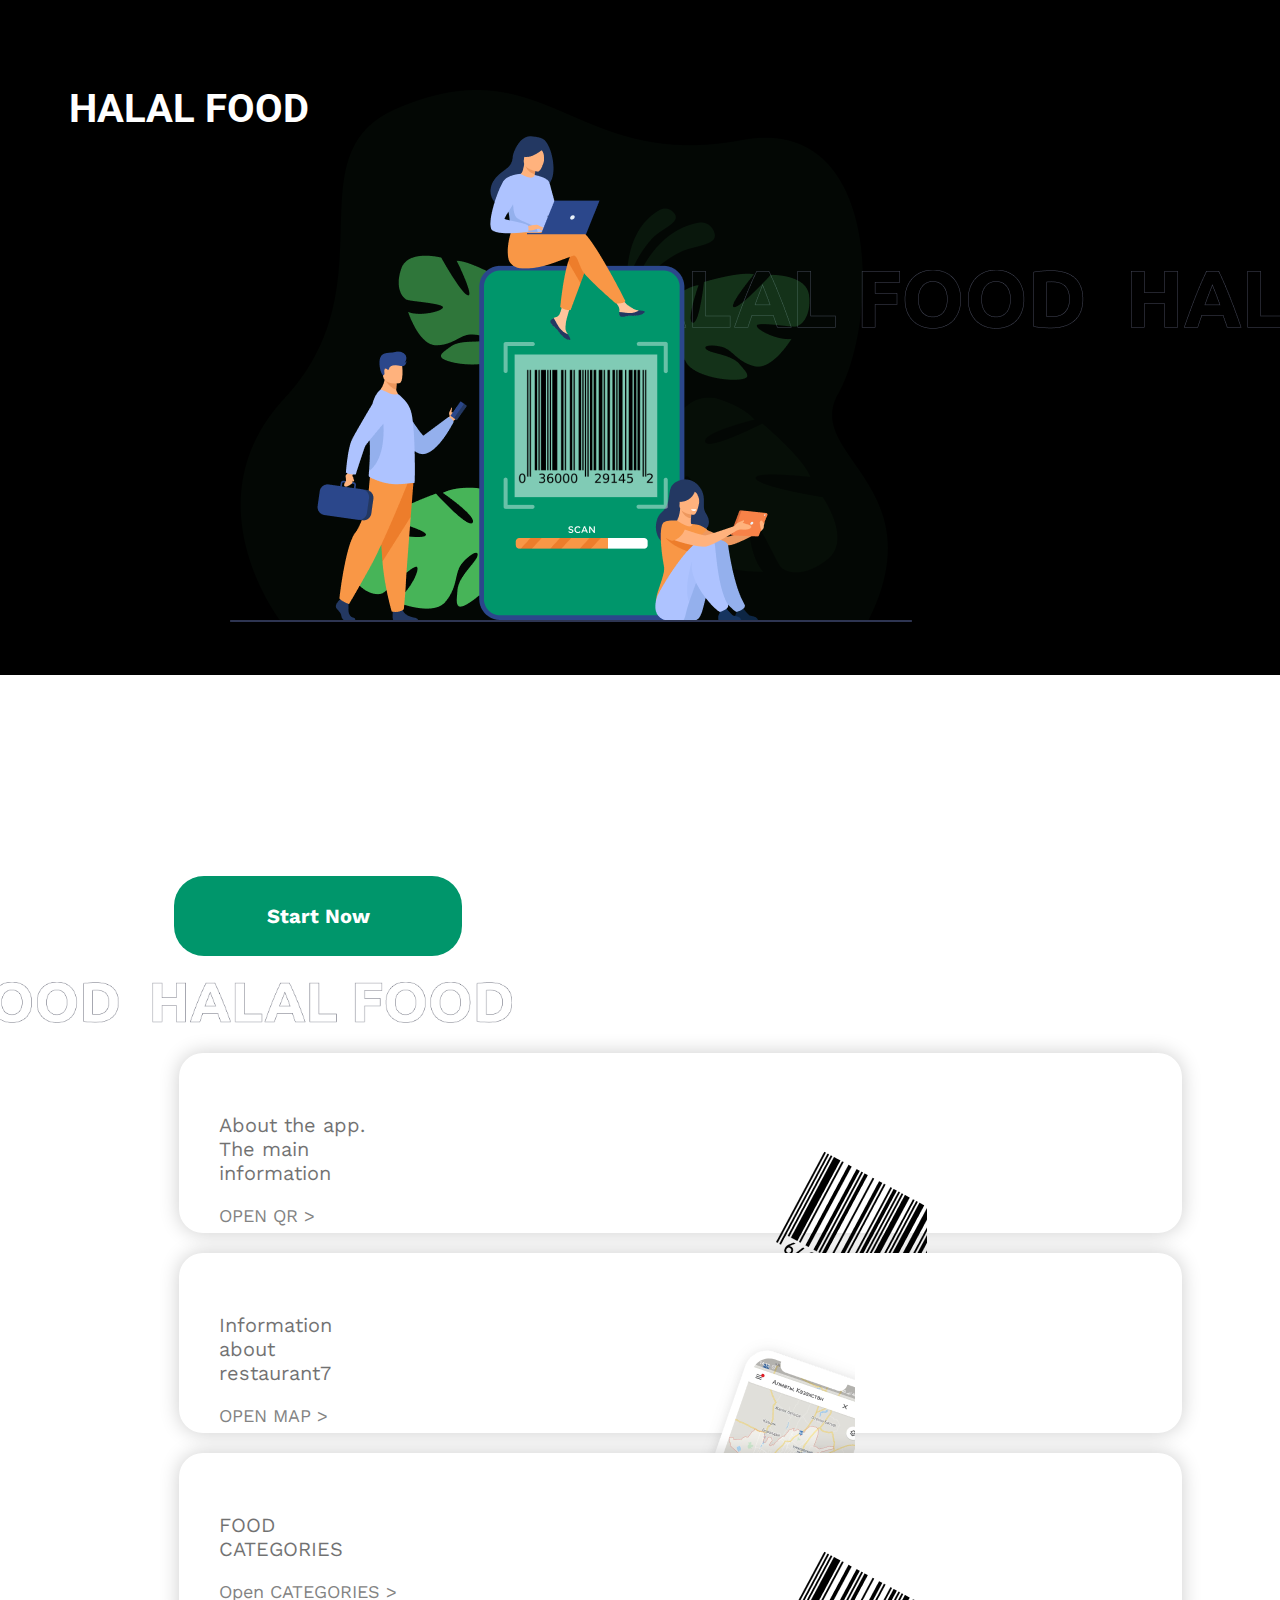
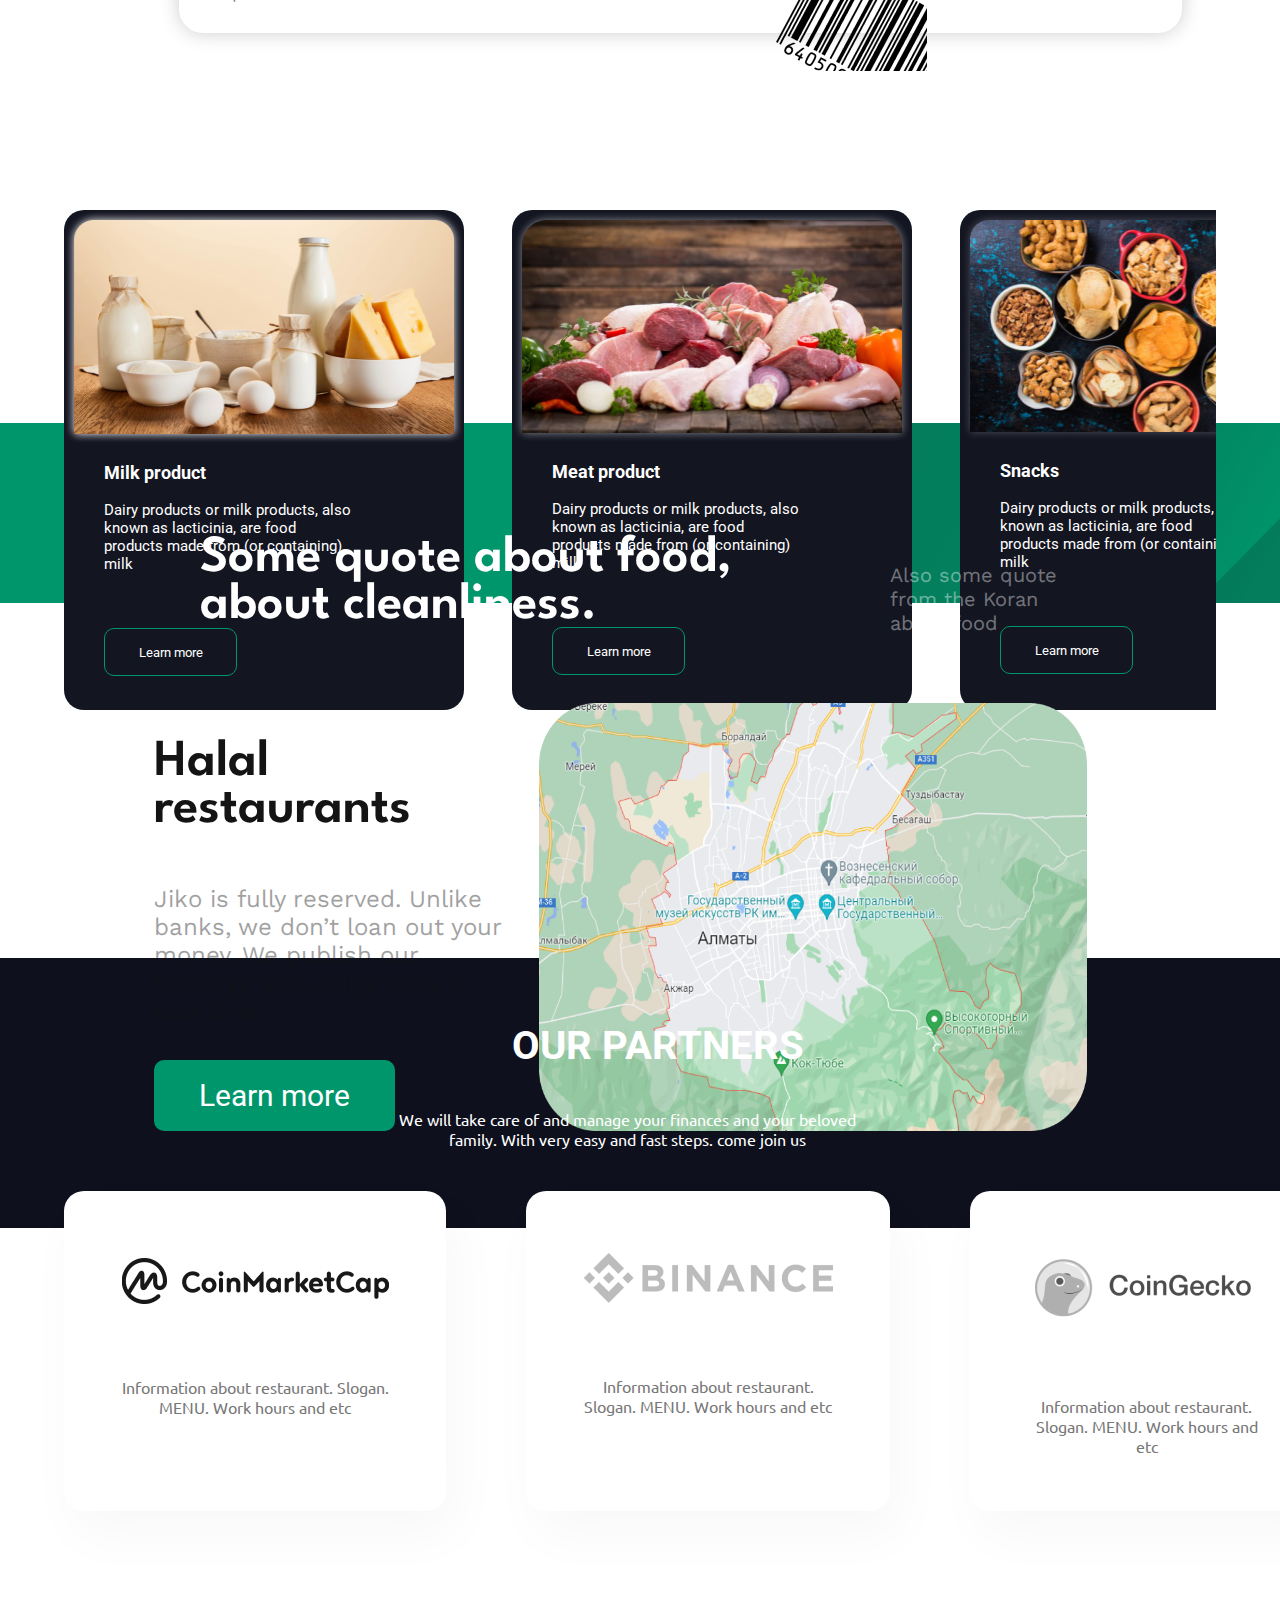
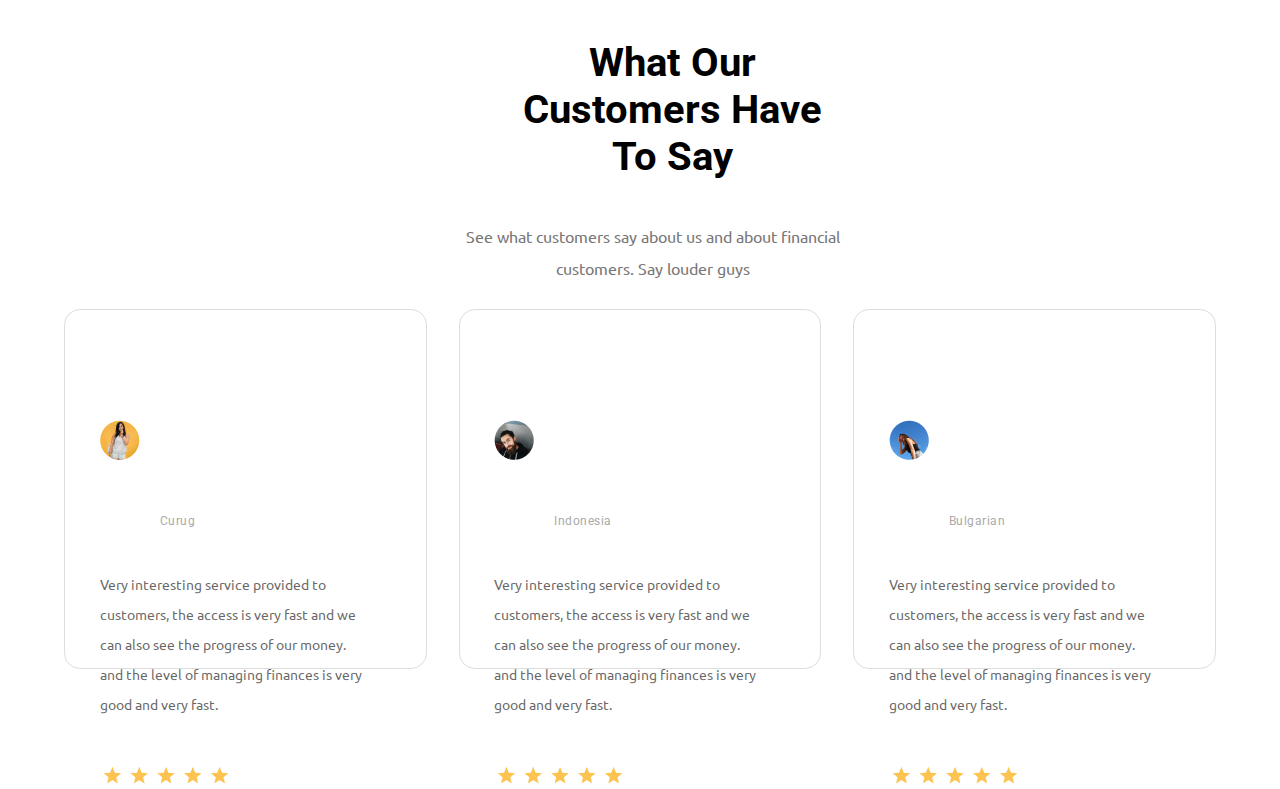
<file: index.html>
<link rel="preconnect" href="https://fonts.googleapis.com" />
<link rel="preconnect" href="https://fonts.gstatic.com" crossorigin />
<link
  href="https://fonts.googleapis.com/css2?family=Work+Sans:wght@300;400&display=swap"
  rel="stylesheet"
/>
<link rel="stylesheet" href="style.css" />

<link rel="preconnect" href="https://fonts.googleapis.com" />
<link rel="preconnect" href="https://fonts.gstatic.com" crossorigin />
<link
  href="https://fonts.googleapis.com/css2?family=Work+Sans:wght@300;400&display=swap"
  rel="stylesheet"
/>

<link rel="preconnect" href="https://fonts.googleapis.com" />
<link rel="preconnect" href="https://fonts.gstatic.com" crossorigin />
<link
  href="https://fonts.googleapis.com/css2?family=Spartan:wght@600&family=Work+Sans:wght@300;400&display=swap"
  rel="stylesheet"
/>

<link rel="preconnect" href="https://fonts.googleapis.com" />
<link rel="preconnect" href="https://fonts.gstatic.com" crossorigin />
<link
  href="https://fonts.googleapis.com/css2?family=Roboto:wght@700&family=Spartan:wght@600&family=Work+Sans:wght@300;400&display=swap"
  rel="stylesheet"
/>

<link rel="preconnect" href="https://fonts.googleapis.com" />
<link rel="preconnect" href="https://fonts.gstatic.com" crossorigin />
<link
  href="https://fonts.googleapis.com/css2?family=Roboto:wght@300;700&family=Spartan:wght@600&family=Work+Sans:wght@300;400&display=swap"
  rel="stylesheet"
/>

<link rel="preconnect" href="https://fonts.googleapis.com" />
<link rel="preconnect" href="https://fonts.gstatic.com" crossorigin />
<link
  href="https://fonts.googleapis.com/css2?family=Roboto:wght@300;700&family=Spartan:wght@600&family=Ubuntu:wght@300&family=Work+Sans:wght@300;400&display=swap"
  rel="stylesheet"
/>

<link rel="preconnect" href="https://fonts.googleapis.com" />
<link rel="preconnect" href="https://fonts.gstatic.com" crossorigin />
<link
  href="https://fonts.googleapis.com/css2?family=Work+Sans:wght@300;400&display=swap"
  rel="stylesheet"
/>

<link rel="preconnect" href="https://fonts.googleapis.com" />
<link rel="preconnect" href="https://fonts.gstatic.com" crossorigin />
<link
  href="https://fonts.googleapis.com/css2?family=Spartan:wght@600&family=Work+Sans:wght@300;400&display=swap"
  rel="stylesheet"
/>

<link rel="preconnect" href="https://fonts.googleapis.com" />
<link rel="preconnect" href="https://fonts.gstatic.com" crossorigin />
<link
  href="https://fonts.googleapis.com/css2?family=Roboto:wght@700&family=Spartan:wght@600&family=Work+Sans:wght@300;400&display=swap"
  rel="stylesheet"
/>

<link rel="preconnect" href="https://fonts.googleapis.com" />
<link rel="preconnect" href="https://fonts.gstatic.com" crossorigin />
<link
  href="https://fonts.googleapis.com/css2?family=Roboto:wght@300;700&family=Spartan:wght@600&family=Work+Sans:wght@300;400&display=swap"
  rel="stylesheet"
/>

<link rel="preconnect" href="https://fonts.googleapis.com" />
<link rel="preconnect" href="https://fonts.gstatic.com" crossorigin />
<link
  href="https://fonts.googleapis.com/css2?family=Roboto:wght@300;700&family=Spartan:wght@600&family=Ubuntu:wght@300&family=Work+Sans:wght@300;400&display=swap"
  rel="stylesheet"
/>

<div class="header">
  <div class="container">
    <div class="header_logo">
      <img src="assets/logo.png" class="logo" alt="" />
      <p class="name">HALAL FOOD</p>
    </div>

    <ul class="ul_head">
      <li><a href="">About us</a></li>
      <li><a href="">Contacts</a></li>
      <li><a href="">Instruction</a></li>
      <li><a href="">Categories</a></li>
      <li><a href="">Restaurants</a></li>
    </ul>
    <button class="login">Log In</button>
  </div>
</div>

<body>
  <div class="main">
    <div class="main1">
      <img src="assets/Ellipse40.png" class="picture1" alt="" />
      <p class="text1">The easiest way to checking your food for halal</p>
      <img src="assets/Ellipse40.png" class="picture2" alt="" />
    </div>
    <div class="main2">
      <p class="text2">Here is slogan</p>
      <button class="button1"><a href="barcode.html"> Start Now</a></button>
    </div>
    <img class="picture3" src="assets/halalfood.png" alt="" />
    <img src="assets/halalfood2.png" class="picture5" alt="" />
    <img src="assets/Frame.png" class="picture4" alt="" />

    <div class="containers">
      <div class="container2">
        <h2>APPLICATION</h2>
        <p class="ctext">About the app. The main information</p>
        <a class="ac" href="">OPEN QR ></a>
        <img class="barcode" src="assets/barcode.png" alt="" />
      </div>
      <div class="container2">
        <h2>HALAL RESTAURANT</h2>
        <p class="ctext">Information about restaurant7</p>
        <a class="ac" href="">OPEN MAP ></a>
        <img class="phone" src="assets/phone.png" alt="" />
      </div>
      <div class="container2">
        <h2>FOOD CATEGORIES</h2>
        <p class="ctext">FOOD &nbsp CATEGORIES</p>
        <a class="ac" href="">Open CATEGORIES ></a>
        <img class="barcode" src="assets/barcode.png" alt="" />
      </div>
    </div>

    <div class="container3">
      <h2 class="textfood">FOOD CATEGORIES</h2>
      <div class="section">
        <div class="section__item">
          <img src="assets/dairy.png" alt="" class="dairy" />
          <h3>Milk product</h3>
          <p class="milktext">
            Dairy products or milk products, also known as lacticinia, are food
            products made from (or containing) milk
          </p>
          <button class="milkbutton">Learn more</button>
        </div>
        <div class="section__item">
          <img src="assets/meat.png" alt="" class="dairy" />
          <h3>Meat product</h3>
          <p class="milktext">
            Dairy products or milk products, also known as lacticinia, are food
            products made from (or containing) milk
          </p>
          <button class="milkbutton">Learn more</button>
        </div>
        <div class="section__item">
          <img src="assets/food.png" alt="" class="dairy" />
          <h3>Snacks</h3>
          <p class="milktext">
            Dairy products or milk products, also known as lacticinia, are food
            products made from (or containing) milk
          </p>
          <button class="milkbutton">Learn more</button>
        </div>
        <div class="section__item">
          <img src="assets/drinks.png" alt="" class="dairy" />
          <h3>The drinks</h3>
          <p class="milktext">
            Dairy products or milk products, also known as lacticinia, are food
            products made from (or containing) milk
          </p>
          <button class="milkbutton">Learn more</button>
        </div>
        <div class="section__item">
          <img src="assets/meat.png" alt="" class="dairy" />
          <h3>Meat product</h3>
          <p class="milktext">
            Dairy products or milk products, also known as lacticinia, are food
            products made from (or containing) milk
          </p>
          <button class="milkbutton">Learn more</button>
        </div>
        <div class="section__item">
          <img src="assets/food.png" alt="" class="dairy" />
          <h3>Snacks</h3>
          <p class="milktext">
            Dairy products or milk products, also known as lacticinia, are food
            products made from (or containing) milk
          </p>
          <button class="milkbutton">Learn more</button>
        </div>
        <div class="section__item">
          <img src="assets/dairy.png" alt="" class="dairy" />
          <h3>Milk product</h3>
          <p class="milktext">
            Dairy products or milk products, also known as lacticinia, are food
            products made from (or containing) milk
          </p>
          <button class="milkbutton">Learn more</button>
        </div>
      </div>
    </div>

    <div class="box">
      <!-- <img src="assets/Group9000.png" class="group" alt="" /> -->
      <div class="box-text">
        <p class="qtext">Some quote about food, about cleanliness.</p>
        <p class="qtext2">Also some quote from the Koran about food</p>
      </div>
    </div>

    <div class="restaurant">
      <div class="rbox">
        <div class="hbox">
          <p class="htext">Halal restaurants</p>
          <p class="htext2">
            Jiko is fully reserved. Unlike banks, we don’t loan out your money.
            We publish our holdings and obligations in real time.
          </p>
          <button class="learn">Learn more</button>
        </div>

        <img src="assets/map.png" class="mapimg" alt="" />
      </div>
    </div>

    <div class="partnerbox">
      <p class="ph1">OUR PARTNERS</p>
      <p class="ph2">
        We will take care of and manage your finances and your beloved family.
        With very easy and fast steps. come join us
      </p>

      <div class="partnercontainers">
        <div class="partner">
          <img class="pimage" src="assets/image21.png" alt="" />
          <p class="ptext">RESTAURANT 1</p>
          <p class="ptext2">
            Information about restaurant. Slogan. MENU. Work hours and etc
          </p>
        </div>
        <div class="partner">
          <img class="pimage" src="assets/image20.png" alt="" />
          <p class="ptext">RESTAURANT 2</p>
          <p class="ptext2">
            Information about restaurant. Slogan. MENU. Work hours and etc
          </p>
        </div>
        <div class="partner">
          <img class="pimage" src="assets/image22.png" alt="" />
          <p class="ptext">RESTAURANT 3</p>
          <p class="ptext2">
            Information about restaurant. Slogan. MENU. Work hours and etc
          </p>
        </div>
      </div>

      <div class="customerpage">
        <p class="cutext">What Our Customers Have To Say</p>
        <p class="cutext2">
          See what customers say about us and about financial customers. Say
          louder guys
        </p>

        <div class="reviews">
          <div class="review">
            <div class="aboutme">
              <img src="assets/Ellipseg.png" class="pic1" alt="" />
              <div class="nc">
                <p class="name">Tasha Wijayanti</p>
                <p class="country">Curug</p>
              </div>
            </div>

            <p class="ttext">
              Very interesting service provided to customers, the access is very
              fast and we can also see the progress of our money. and the level
              of managing finances is very good and very fast.
            </p>
            <img class="stars" src="assets/stars.png" alt="" />
          </div>
          <div class="review">
            <div class="aboutme">
              <img src="assets/Ellipseg2.png" class="pic1" alt="" />
              <div class="nc">
                <p class="name">Sizuka engkol</p>
                <p class="country">Indonesia</p>
              </div>
            </div>

            <p class="ttext">
              Very interesting service provided to customers, the access is very
              fast and we can also see the progress of our money. and the level
              of managing finances is very good and very fast.
            </p>
            <img class="stars" src="assets/stars.png" alt="" />
          </div>
          <div class="review">
            <div class="aboutme">
              <img src="assets/Ellipseg3.png" class="pic1" alt="" />
              <div class="nc">
                <p class="name">Gundam gandim</p>
                <p class="country">Bulgarian</p>
              </div>
            </div>

            <p class="ttext">
              Very interesting service provided to customers, the access is very
              fast and we can also see the progress of our money. and the level
              of managing finances is very good and very fast.
            </p>
            <img class="stars" src="assets/stars.png" alt="" />
          </div>
        </div>
      </div>
    </div>
  </div>
</body>

<div class="footer">
  <div class="mainfooter">
    <div class="paragraph1">
      <h2>Duidpanas</h2>
      <p class="ptext">
        We have a mission to make people around to the world better through a
        healthier life and diet
      </p>
    </div>

    <div class="paragraph2">
      <ul>
        <li><h3>About us</h3></li>
        <li>Our people</li>
        <li>Our activities</li>
        <li>Contact us</li>
        <li>Testimonial</li>
      </ul>
    </div>

    <div class="paragraph2">
      <ul>
        <li><h3>Our principles</h3></li>
        <li>Corporate principles</li>
        <li>Independent inspections</li>
        <li>Best practices</li>
        <li>Best price</li>
      </ul>
    </div>

    <div class="paragraph2">
      <ul>
        <li><h3>Product</h3></li>
        <li>Healty diet</li>
        <li>Treatment diet</li>
        <li>Food diet</li>
      </ul>
    </div>

    <div class="paragraph2">
      <ul>
        <li><h3>Info</h3></li>
        <li>FAQ</li>
        <li>Cookie & help</li>
        <li>Help</li>
      </ul>
    </div>
  </div>

  <div class="footerbox">
    <p style="margin-left: 100px">@2021. All right reserved</p>
    <p style="margin-left: 740px">Terms & conditions</p>
    <p style="margin-left: 90px">Privacy policy</p>
  </div>
</div>
</file>
<file: style.css>
.header {
    margin: 0;
    padding: 0;
    height: 15vh;
    background-color: black;
}

.container {
    margin: 0 5%;
    background-color:black;
    display: flex;
}

.header_logo {
    display: flex;
    height: 10vh;
    padding-top: 5vh;
  
}

.name {
    font-family: 'Work Sans', sans-serif;
    font-weight: 900;
    color: white;
    margin-left: 5px;

}

.ul_head {
    
    display: flex;
    padding-top: 5vh;
    list-style-type: none;
    padding-left: 35%;
}

.ul_head li a {
    padding-left:30px;
    color: white;
    text-decoration: none;
    font-family: 'Work Sans';
    font-style: normal;
    font-size: 16px;
}

.login {
    margin-top: 5vh;
    border-radius: 27px;
    width: 110px;
    height: 50px;
    margin-left: 40px;
    border: none;
    background: #00966B;
    color: white;
    font-weight: 700;
    font-size: 15px;
    font-family: 'Work Sans';

}


body {
    margin:0px;
    padding:0px;
}
.main {
    height: 105vh;
    background-color:black;
}

.main1{
    height: 50vh;
    margin-left: 10%;
    padding-top: 5%;
}
.picture1 {
    width: 120px;
    height: 120px;
    position: relative;
}

.text1 {
    width: 35%;
    color: white;
    font-size: 60px;
    position: absolute;
    top: 27%;
    left: 15%;
    font-family: 'Spartan', sans-serif;
}
.picture2 {
    position: absolute;
    top: 57%;
    left: 45%;
}
.text2 {
    color: white;
    margin-left: 5%;
}

.main2 {
    margin-left: 10%;

}

.button1 {
    background: #00966B;
    border-radius: 30px;
    width: 15%;
    height: 10vh;
    color: #FFFFFF;
    font-weight: 700;
    font-size: 20px;
    border: none;
    font-family: 'Work Sans';
    margin-left: 4%;

    
}

.button1 a {
    text-decoration: none;
    color: white;
}

.picture3 {
    width: 40%;
    padding-top: 2%;
}
.picture4 {
    position: absolute;
    top: 27%;
    left: 52%;

}

.picture5{
    position: absolute;
    top: 30%;
    left:45%;
}

.containers {
    margin: 0 5%;
    margin-top:3%;
    padding: 10px;
    display: flex;
    padding-left: 4%;
}

.container2 {
    margin-right: 50px;
    background: #FFFFFF;
    border-radius: 24px;
    width: 50%;
    height: 35vh;
    padding-left: 40px;
    position: relative;
    box-shadow: 0px 0px 20px rgba(0, 0, 0, 0.2);
}

h2 {
    padding-top:30px;
    font-family: 'Work Sans';
    font-weight: 600;
    height: 10px;
    font-size: 30px;
}

.ctext {
    width: 150px;
    font-family: 'Work Sans';
    font-style: normal;
    font-weight: 400;
    color: #141414;
    opacity: 0.6;

}

.ac {
    text-decoration: none;
    font-family: 'Work Sans';
    color: #838383;
    font-size: 18px;
    margin-top: 50px;
}

.barcode {
    position:absolute;
    left: 59%;
    top: 53%;
}

.phone {
    position: absolute;
    top: 37%;
    left: 48%;
}

.container3 {
    margin: 0 5%;
    height: 100vh;
}

.textfood {
    font-family: 'Roboto', sans-serif;
    margin-top: 4%;
    margin-left: 20%;
}

.section { 
    display: flex;
    overflow-x: auto;
    scroll-snap-type: x;
    gap: 3rem;
    margin-top: 7%;
   
  }
  
  .section__item {
    background: #131521;
    scroll-snap-align: start;
    width: 400px;
    height: 500px;
    flex: 0 0 400px;
    border-radius: 20px;
  }

  .dairy {
      width: 400px;
  }

  ::-webkit-scrollbar {
    width: 0;
  }

  h3 {
      color: white;
      margin-left: 40px;
      font-family: 'Roboto';
      font-size: 20px;
  }

  .milktext {
      width: 250px;
      color: white;
      margin-left: 40px;
      font-family: 'Roboto', sans-serif;
      font-size: 15px;
     
  }

  .milkbutton {
      margin-top: 40px;
      margin-left: 40px;
      background-color: transparent;
      border: none;
      width: 133px;
      height: 48px;
      border: 1px solid #00966B;
      box-sizing: border-box; 
      border-radius: 10px;
      color: white;
      font-family: 'Roboto';
  }

  .box {
      margin-top: 5%;
      background-image: url("assets/Group9000.png");
      width: 100%;
      height: 40vh;
      background-position: center;
  }

  .group {
      width: 100%;
  }

  .box-text {
      display: flex;
  }
  

  .qtext {
    font-family: 'Spartan';
    font-style: normal;
    font-weight: 600;
    color: #FFFFFF;
    font-size: 52px;
    width: 50%;
    padding-top: 60px;
    padding-left: 200px;
  }

  .qtext2 {
    color: #FFFFFF;
     opacity: 0.4;
     font-family: 'Work Sans';
     font-style: normal;
     font-size: 20px;
     width:15%;
     padding-top: 120px;
     padding-left: 50px;
  }


  .restaurant {
      padding-top: 15vh;
      margin: 0 5%;
      height: 90vh;
  }

  .rbox {
      display: flex;
      margin-left: 5%;
  }

  .hbox {
    padding-left: 3%;
  }
  .htext {
    padding-top: 10%;
    color: #141414;
    font-family: 'Spartan';
    font-style: normal;
    font-weight: 600;
    width: 30%;
    font-size: 52px;

  }

  .htext2 {
    color: #141414;
    opacity: 0.4;
    font-family: 'Work Sans';
    font-style: normal;
    font-weight: 400;
    font-size: 24px;
    width: 350px;
  }

  .learn {
    font-family: 'Roboto';
    font-style: normal;
    font-weight: 400;
    font-size: 30px;
    color:white;
    background: #00966B;
    border-radius: 10px;
    width: 241px;
    height: 71px;
    border: none;
    margin-top: 3%;
  }

  .mapimg {
      margin-top: 5%;
      width:50%;
  }


  .partnerbox {
      height: 85vh;
      background-color: #0E101D;
  }

  .ph1 {
      color: white;
      font-family: 'Roboto';
      font-style: normal;
      font-weight: 700;
      font-size: 40px;
      margin-left: 40%;
      padding-top: 5%;
  }

  .ph2 {
    color: #FFFFFF;
    font-family: 'Ubuntu';
    font-style: normal;
    font-weight: 400;
    font-size: 16px;
    margin-left: 30%;
    width: 38%;
    text-align: center;
  }

  .partnercontainers {
      padding-top: 2%;
      margin:0 5%;
      display: flex;
      gap: 5rem;
  }
  .partner{
    background: #FFFFFF;
    box-shadow: 10px 24px 54px rgba(0, 0, 0, 0.03);
    border-radius: 20px;
    width: 400px;
    height: 320px;
    padding: 0 5%;
  }

  .pimage {
      margin-top: 25%;
  }

  .ptext {
    padding-top: 5%;
    margin-left:15%;
    font-family: 'Roboto';
    font-style: normal;
    font-weight: 600;
    font-size: 24px;
    line-height: 28px;
    color: #232323;
  }

  .ptext2 {
    font-family: 'Ubuntu';
    font-style: normal;
    font-weight: 400;
    font-size: 16px;
    text-align: center;
    width: 100%;
    color: #777777;
  }

  .customerpage {
      margin-top: 10%;
  }

  .cutext {
    font-family: 'Roboto';
    font-style: normal;
    font-weight: 700;
    font-size: 40px;
    width: 25%;
    text-align: center;
    color: black;
    margin-left: 40%;
  }

  .cutext2 {
      margin-left: 35%;
      font-family: 'Ubuntu';
      font-style: normal;
      font-weight: 400;
      font-size: 16px;
      line-height: 32px;
      text-align: center;
      color: #777777;
      width: 32%;
  }

  .reviews {
      display: flex;
      margin: 0 5%;
      gap: 2rem;
      margin-top: 2%;

  }

  .review {
    background: #FFFFFF;
    border: 1px solid #DDDDDD;
    box-sizing: border-box;
    border-radius: 16px;
    width: 460px;
    height: 360px;
    padding: 0 3%;
  }

  .pic1 {
      width:40px;
      height: 40px;
  }

  .aboutme {
      display: flex;
      padding-top: 10%;
      align-items: center;
    
 }

  
.nc {
    margin-left: 20px;

}

.name {
    font-family: 'Roboto';
    font-style: normal;
    font-weight: 700;
    font-size: 14px;
}

.country {
    font-family: 'Roboto';
    font-style: normal;
    font-weight: 400;
    font-size: 12px;
    line-height: 14px;
    letter-spacing: 0.5px;
    color: #AAAAAA;
}

.ttext {
    margin-top: 10%;
    font-family: 'Ubuntu';
    font-style: normal;
    font-weight: 400;
    font-size: 14px;
    line-height: 30px;
    color: rgba(0, 0, 0, 0.6);
    width: 90%;
}


.stars {
    padding-top: 30px;
}


.footer {
    display: block;
    width: 100%;
    height: 50vh;
    background-color: black;
    position: relative;
    margin-top: 230%;
}

.mainfooter {
    padding-top:3%;
    margin: 0 7%;
    display: flex;
}

.paragraph1 {
    width: 30%;
}

h2 {
   font-family: 'Roboto';
   font-style: normal;
   font-weight: 530;
   font-size: 24px;
   line-height: 28px;
   color: #FFFFFF;
}

.ptext {
    font-family: 'Ubuntu';
    font-style: normal;
    font-weight: 400;
    font-size: 16px;
    line-height: 28px;
    color: #FFFFFF;
    width: 70%;
}

h3 {
    font-family: 'Roboto';
    font-style: normal;
    font-weight: 700;
    font-size: 18px;
    line-height: 21px;
    color: #FFFFFF;
}
ul{
    text-decoration: none;
    list-style-type: none;
}

ul li {
    margin-top: 20px;
    font-family: 'Ubuntu';
    font-style: normal;
    font-weight: 400;
    font-size: 16px;
    line-height: 18px;
    color: #FFFFFF;
}
.paragraph2 {
    margin-right: 80px;
}

.footerbox {
    display: flex;
    color: white;
}



.result {
    font-size: 50px;
    color: green;
}

.milkimage {
    display: none;
}





@media (min-width:926px) {
    .main {
        height: 60vh;
    }
    .logo {
        display: none;
    }
    .ul_head{
        display: none;
    }

    .login {
        display: none;
    }

    .name {
        font-size:40px;
    }

  
   .picture4{
       top:10%;
       left: 18%;
   }

   .picture1 {
       display:none;
   }
   .picture2 {
       display:none;
   }

   .main1 {
       padding-top: 40%;
       height: 15vh;
   }


   .text1 {
       position: relative;
       width: 100%;
       top: 0%;
       left: 0%;
       font-size: 60px;

   }

   .text2 {
       font-size: 30px;
   }

   .button1 {
       width: 25%;
       height: 80px;
   }

   .containers {
       display: block;
       margin: 0% 10%;
       
   }

   .container2{
       height: 20vh;
       width: 100%;

   }

   .ctext {
       font-size: 20px;
   }

   .container3 {
       height: 30vh;
   }

   .box {
       height: 20vh;
   }

   .restaurant {
       padding-top: 5vh;
       margin:0% 5%;
       height: 30vh;
   }
   .footer {
       display: none;
   }

   .partnerbox {
       height: 30vh;
   }


    
}
</file>
